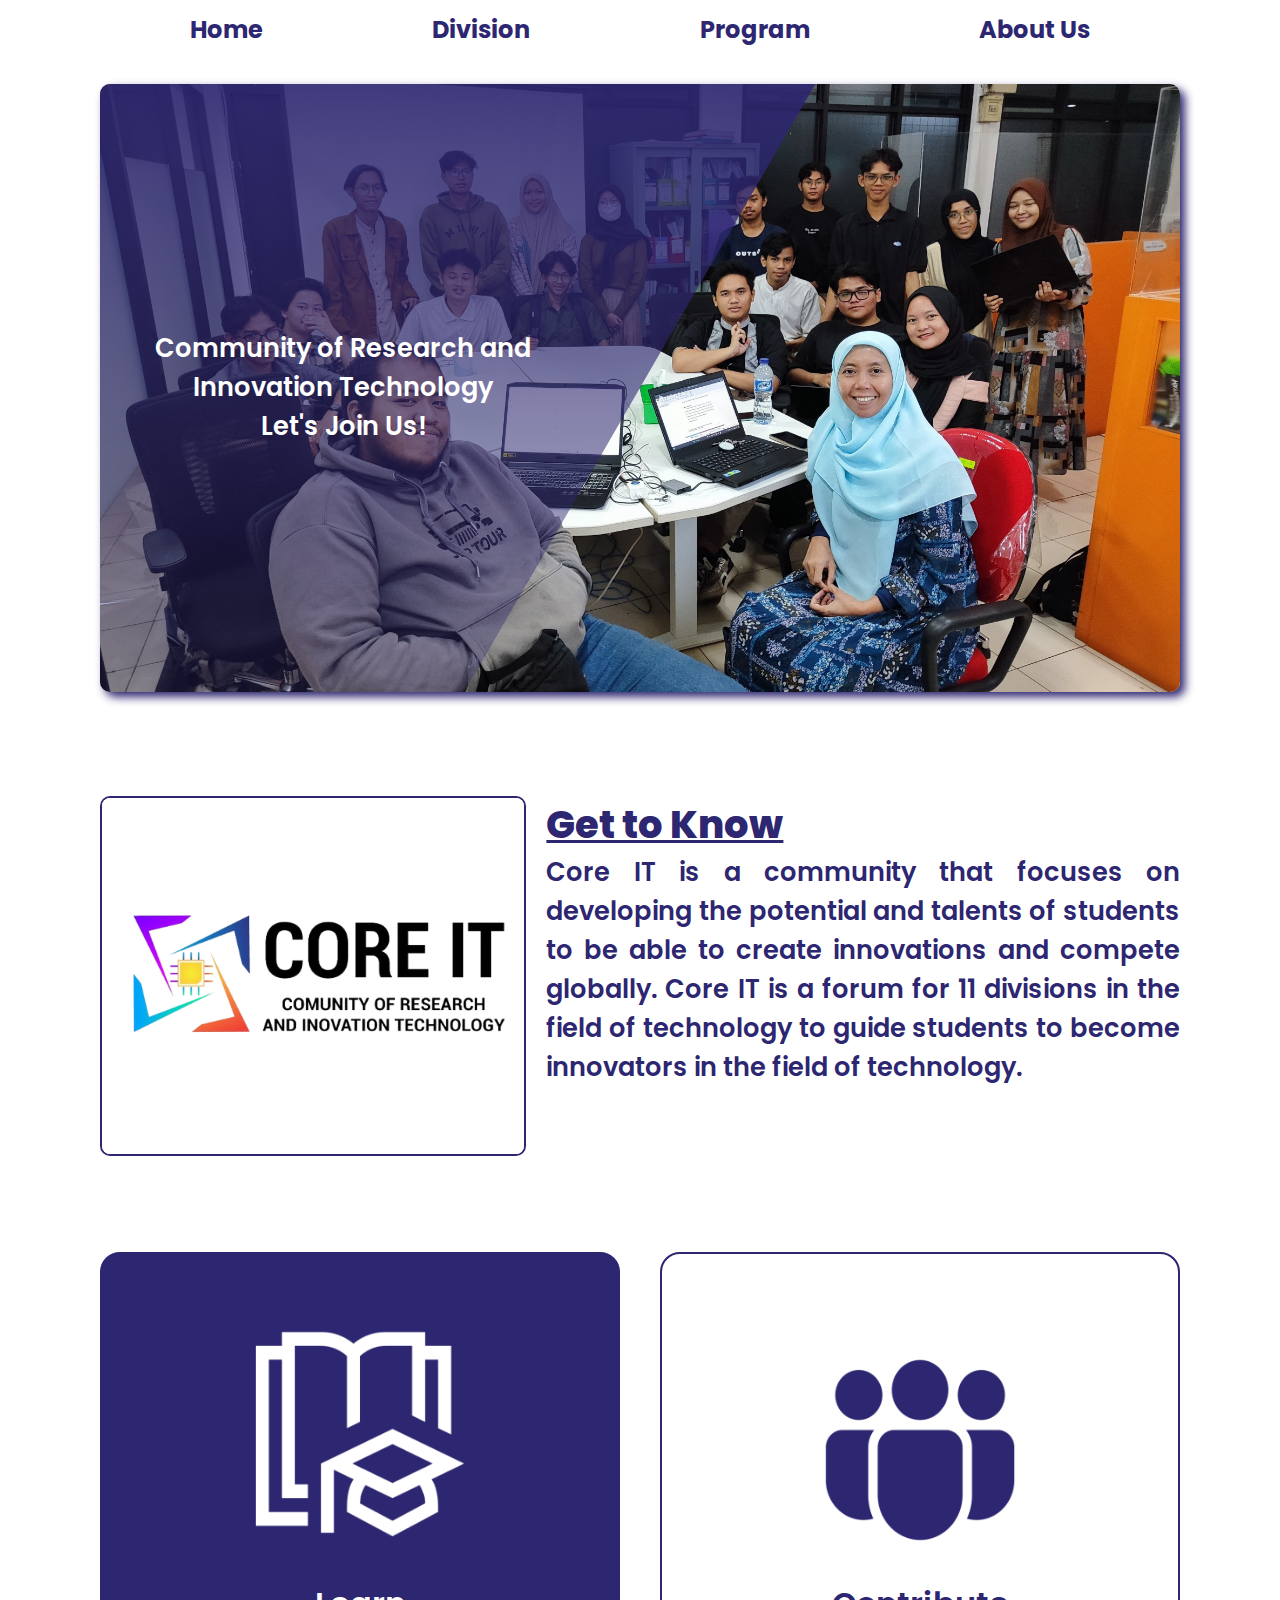
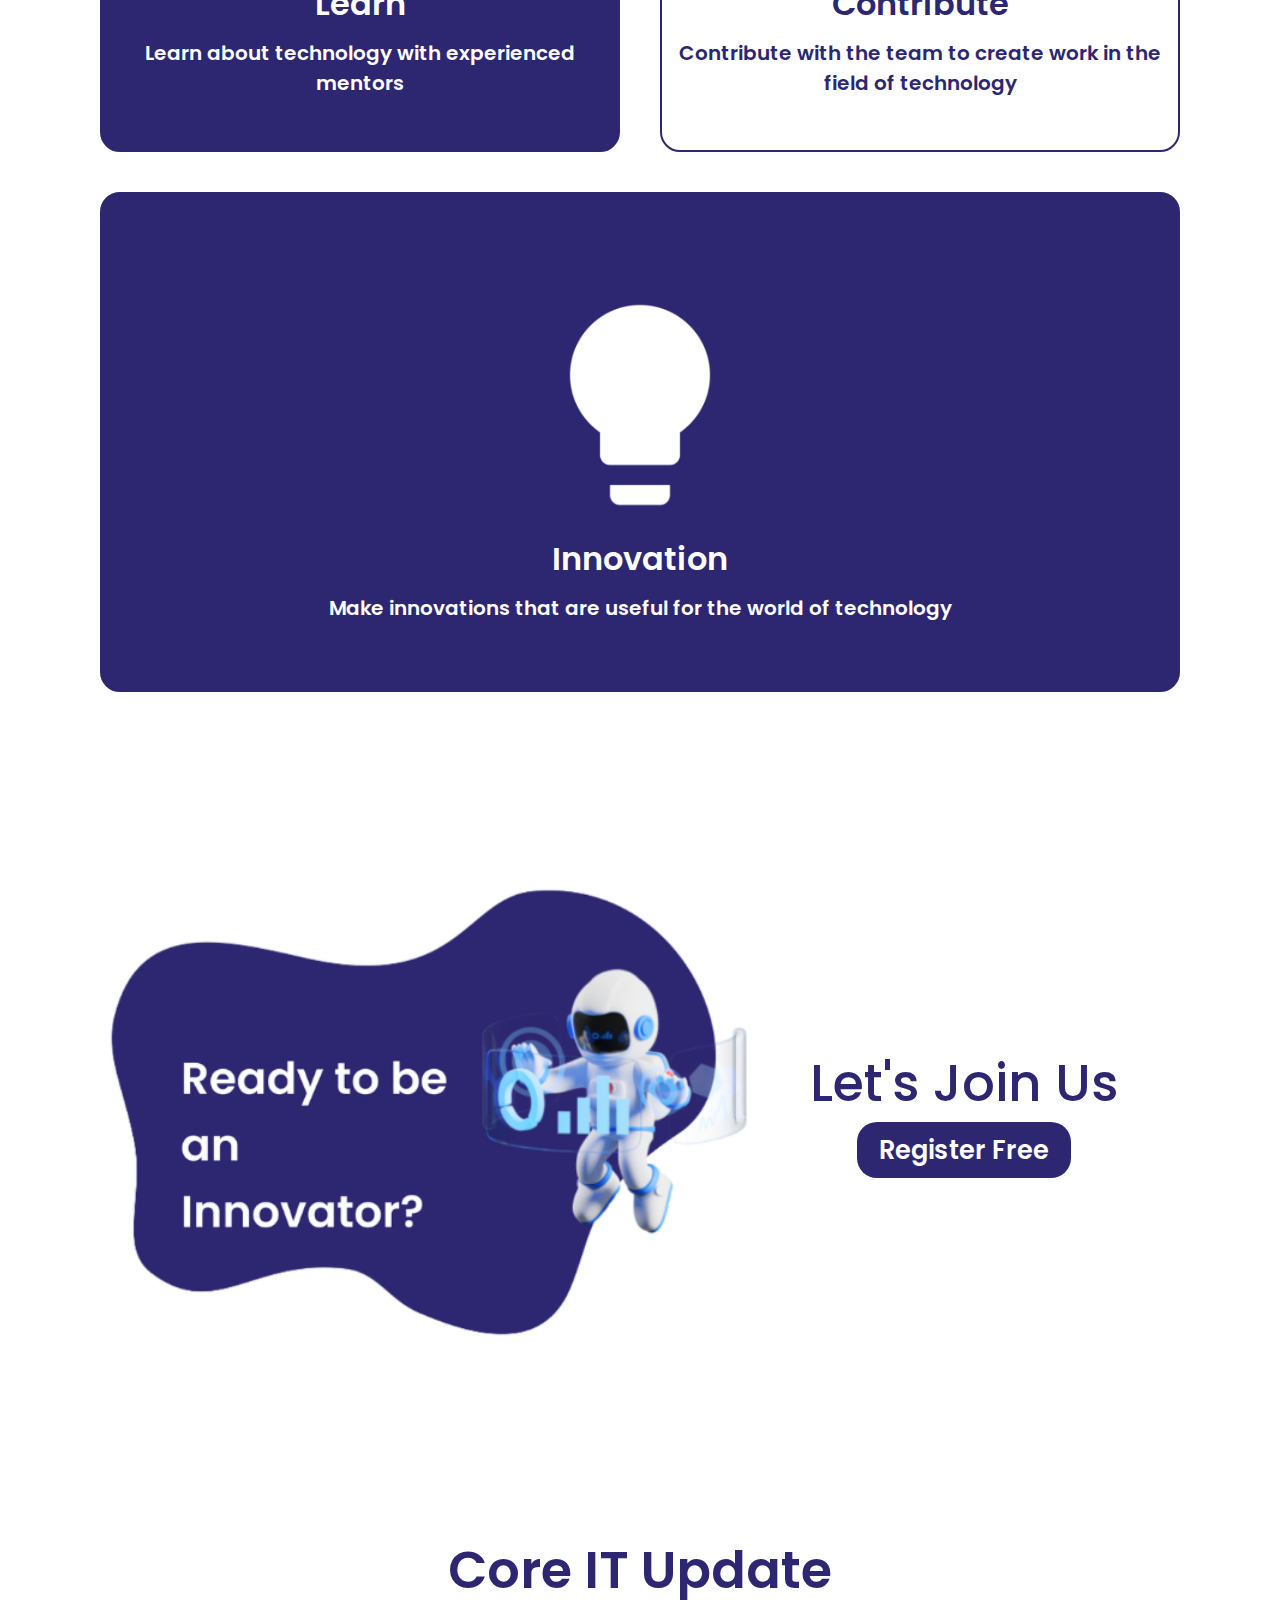
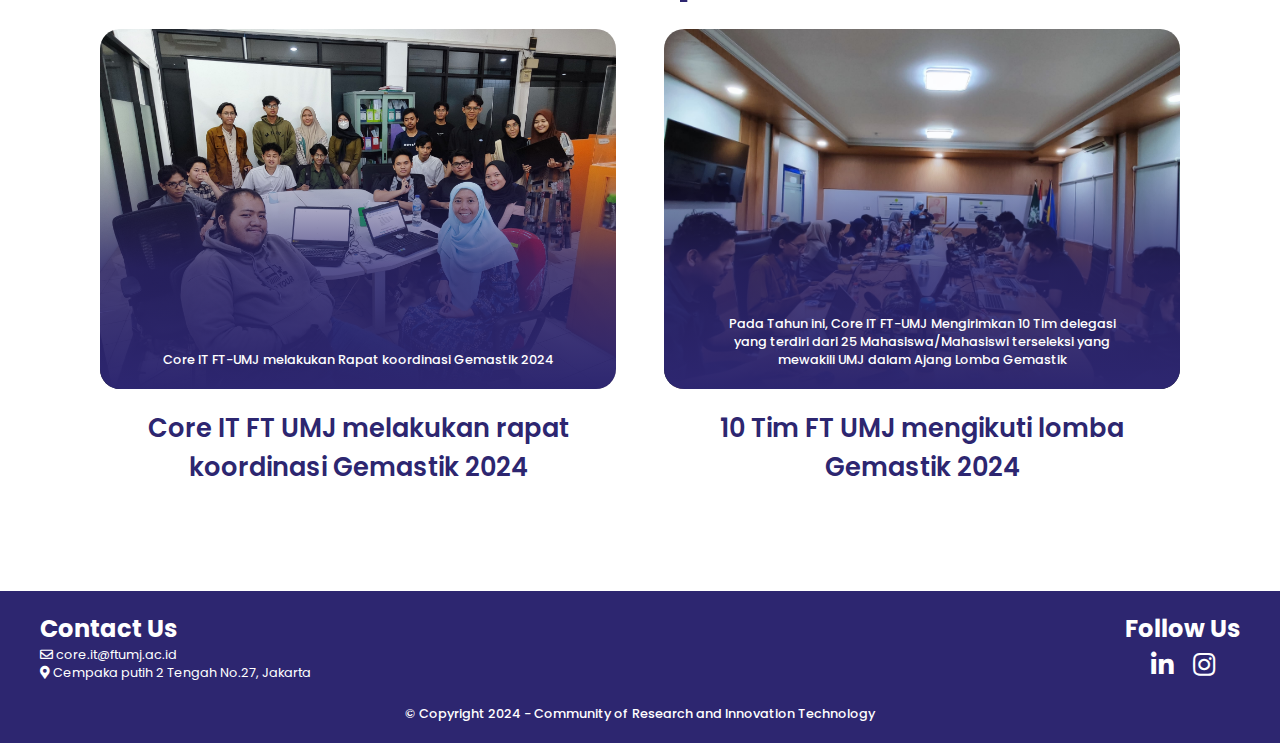
<file: index.html>
<!DOCTYPE html>
<html lang="en">
<head>
    <meta charset="UTF-8">
    <meta name="viewport" content="width=device-width, initial-scale=1.0">

    <link rel="preconnect" href="https://fonts.googleapis.com">
    <link rel="preconnect" href="https://fonts.gstatic.com" crossorigin>
    <link href="https://fonts.googleapis.com/css2?family=Poppins:ital,wght@0,100;0,200;0,300;0,400;0,500;0,600;0,700;0,800;0,900;1,100;1,200;1,300;1,400;1,500;1,600;1,700;1,800;1,900&display=swap" rel="stylesheet">

    <link
        rel="stylesheet"
        href="https://cdnjs.cloudflare.com/ajax/libs/font-awesome/5.15.4/css/all.min.css"
        integrity="sha512-1ycn6IcaQQ40/MKBW2W4Rhis/DbILU74C1vSrLJxCq57o941Ym01SwNsOMqvEBFlcgUa6xLiPY/NS5R+E6ztJQ=="
        crossorigin="anonymous"
        referrerpolicy="no-referrer">

    <link rel="stylesheet" href="/css/app.css">
    <link rel="stylesheet" href="/css/main.css">

    <title>Core IT</title>
    <link rel="icon" type="image/png" href="/img/Logo Core IT.png">
</head>
<body>
    <nav> <!-- diambil dari component --> </nav>

    <header>
        <div class="background-section"></div>

        <div class="text-section">
            <h1>Community of Research and Innovation Technology</h1>
            <a href="">Let's Join Us!</a>
        </div>
    </header>

    <main>
        <section class="about">
            <div class="left-section"><img src="img/Logo Core IT.png" alt=""></div>

            <div class="right-section">
                <h2>Get to Know</h2>
                <p>
                    Core IT is a community that focuses on developing the potential and talents of students to be able to create innovations and compete globally. Core IT is a forum for 11 divisions in the field of technology to guide students to become innovators in the field of technology.
                </p>
            </div>
        </section>

        <section class="benefit">
            <div class="card">
                <img src="img/frame/Frame-Learn.png" alt="Frame-Learn">
                <h3>Learn</h3>
                <p>Learn about technology with experienced mentors</p>
            </div>

            <div class="card">
                <img src="img/frame/Frame-Contribute.png" alt="Frame-Contribute">
                <h3>Contribute</h3>
                <p>Contribute with the team to create work in the field of technology
                </p>
            </div>

            <div class="card">
                <img src="img/frame/Frame-Innovation.png" alt="Frame-Innovation">
                <h3>Innovation</h3>
                <p>Make innovations that are useful for the world of technology</p>
            </div>
        </section>

        <section class="join-us">
            <div class="left-section">
                <img src="img/frame/Frame-JoinUs.png" alt="Frame-JoinUs">
            </div>

            <div class="right-section">
                <h3>Let's Join Us</h3>
                <a href="/views/register.html" target="_blank">Register Free</a>
            </div>
        </section>

        <section class="update">
            <h2>Core IT Update</h2>

            <div class="content">
                <div class="news">
                    <div class="img" id="img1">
                        <p>Core IT FT-UMJ melakukan Rapat koordinasi Gemastik 2024</p>
                        <div class="background"></div>
                    </div>
    
                    <h3>Core IT FT UMJ melakukan rapat koordinasi Gemastik 2024</h3>
                </div>
    
                <div class="news">
                    <div class="img" id="img2">
                        <p>Pada Tahun ini, Core IT FT-UMJ Mengirimkan 10 Tim delegasi yang terdiri dari 25 Mahasiswa/Mahasiswi terseleksi yang mewakili UMJ dalam Ajang Lomba Gemastik</p>
                        <div class="background"></div>
                    </div>
    
                    <h3>10 Tim FT UMJ mengikuti lomba Gemastik 2024</h3>
                </div>
            </div>
        </section>
    </main>

    <footer> <!-- diambil dari component --> </footer>

    <script src="/js/script.js"></script>
</body>
</html>
</file>
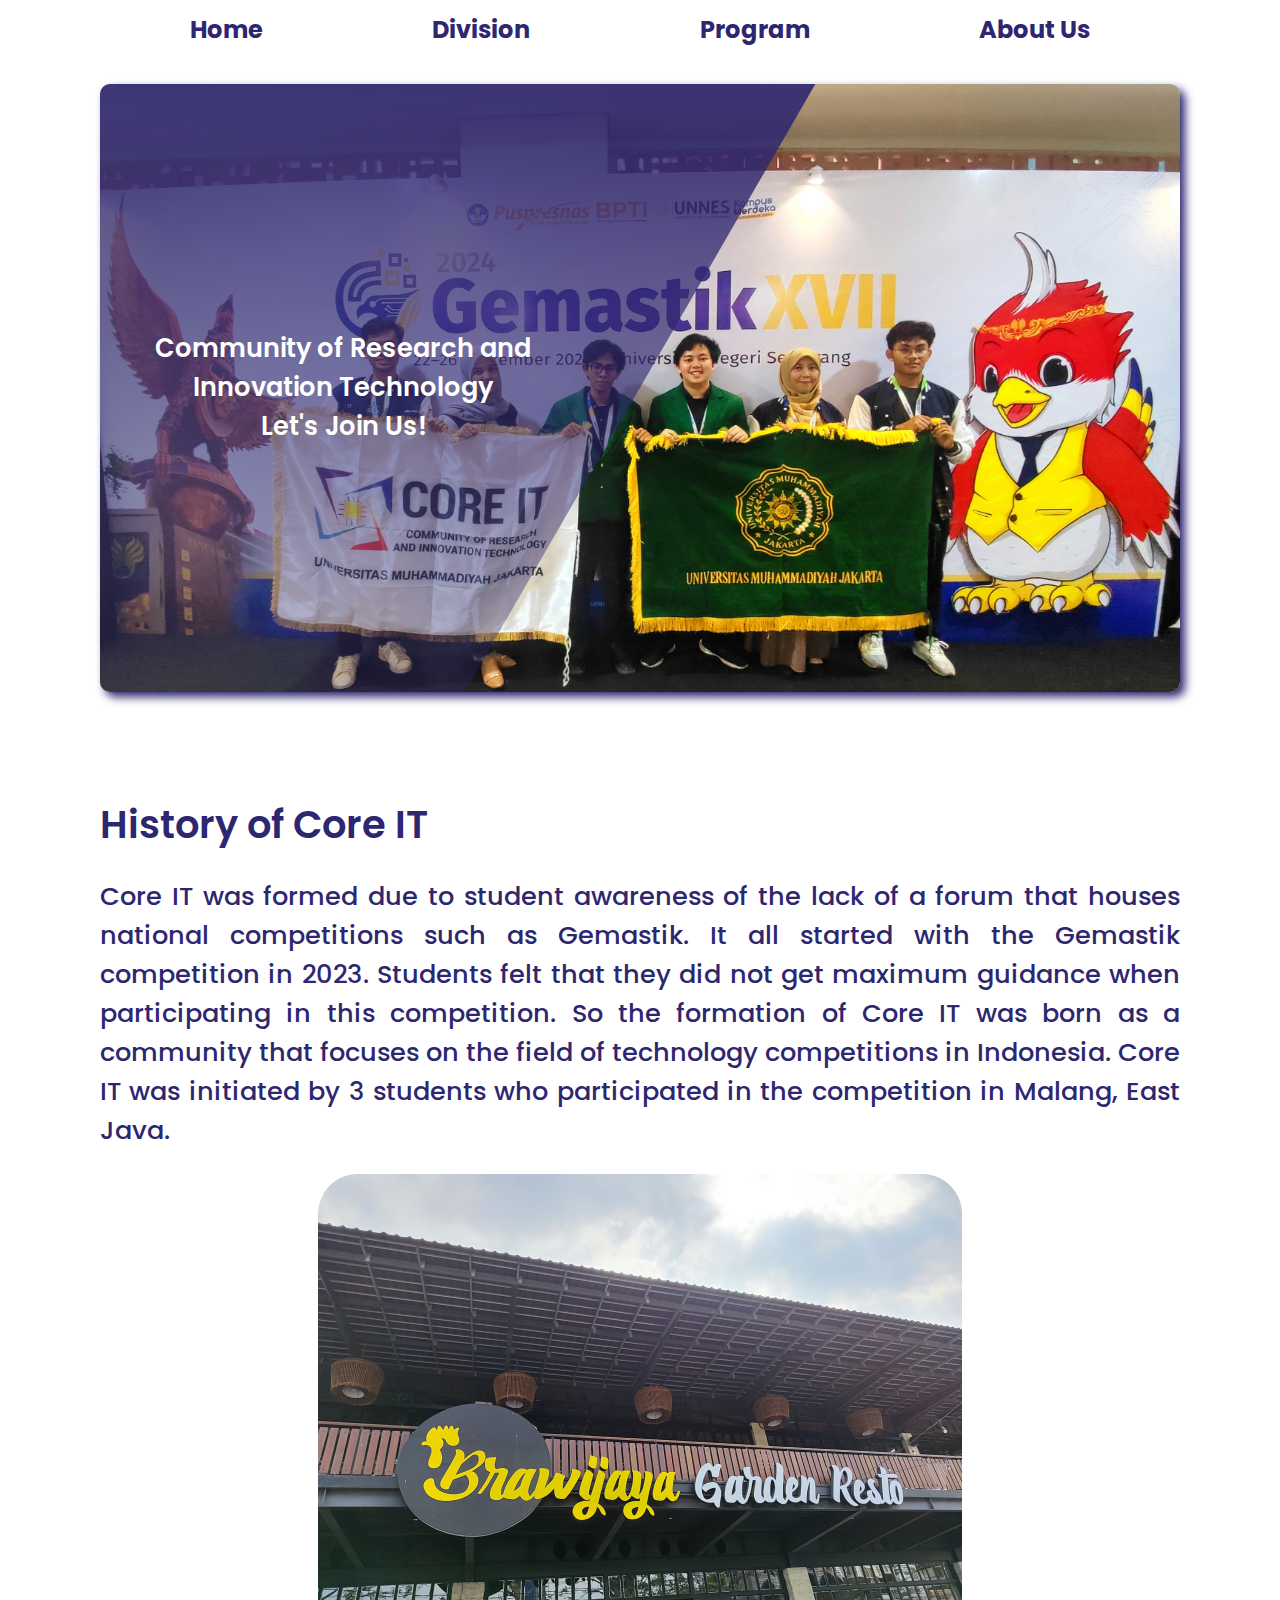
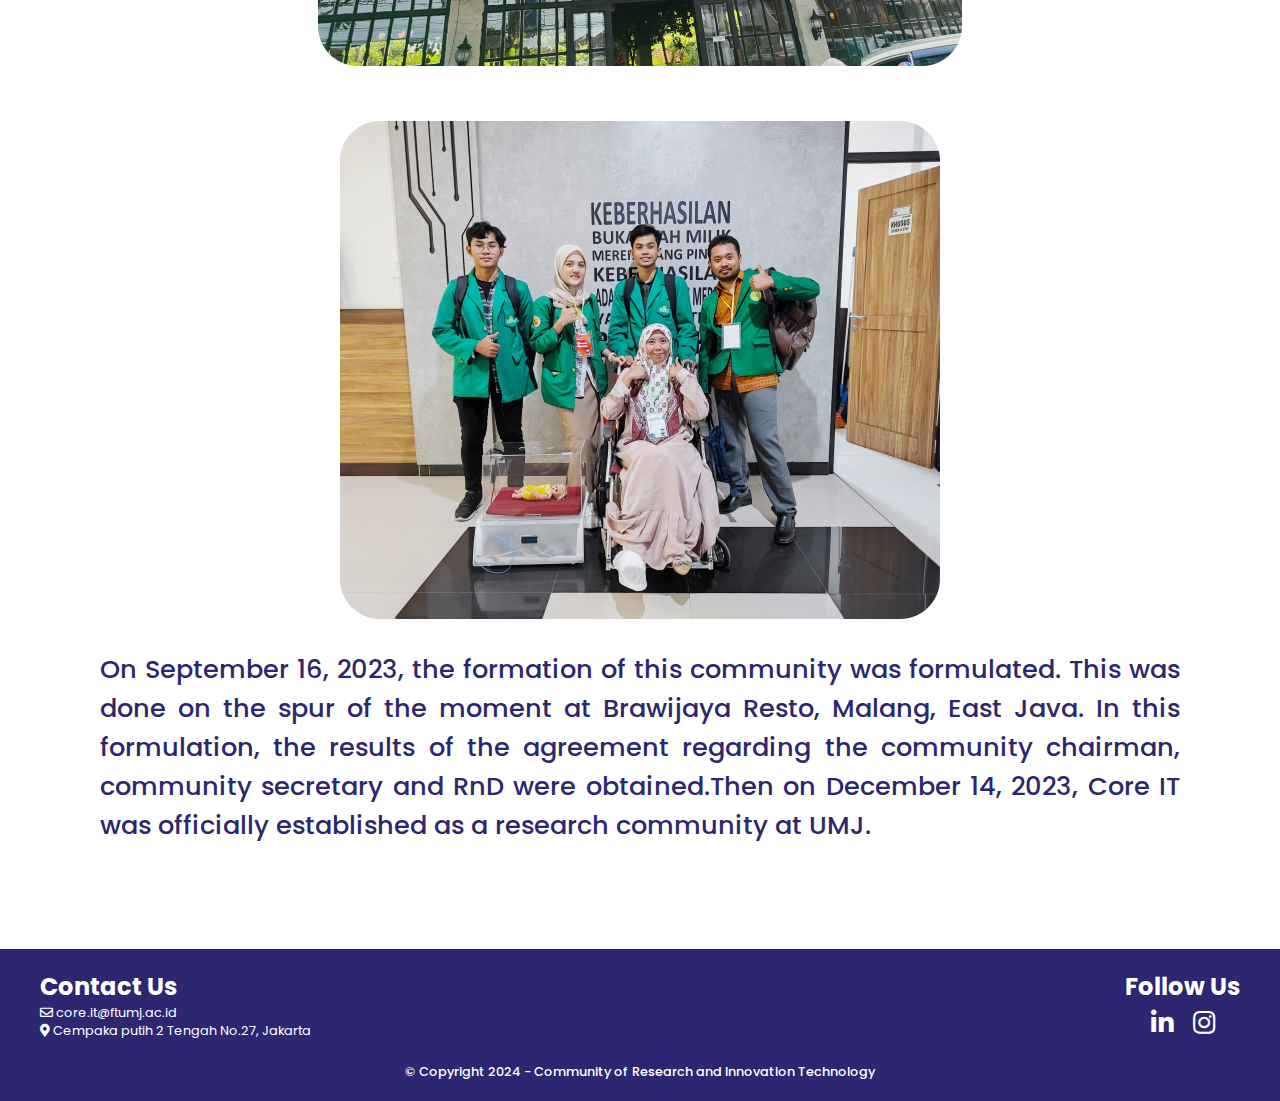
<file: views/aboutUs.html>
<!DOCTYPE html>
<html lang="en">
<head>
    <meta charset="UTF-8">
    <meta name="viewport" content="width=device-width, initial-scale=1.0">

    <link rel="preconnect" href="https://fonts.googleapis.com">
    <link rel="preconnect" href="https://fonts.gstatic.com" crossorigin>
    <link href="https://fonts.googleapis.com/css2?family=Poppins:ital,wght@0,100;0,200;0,300;0,400;0,500;0,600;0,700;0,800;0,900;1,100;1,200;1,300;1,400;1,500;1,600;1,700;1,800;1,900&display=swap" rel="stylesheet">

    <link
        rel="stylesheet"
        href="https://cdnjs.cloudflare.com/ajax/libs/font-awesome/5.15.4/css/all.min.css"
        integrity="sha512-1ycn6IcaQQ40/MKBW2W4Rhis/DbILU74C1vSrLJxCq57o941Ym01SwNsOMqvEBFlcgUa6xLiPY/NS5R+E6ztJQ=="
        crossorigin="anonymous"
        referrerpolicy="no-referrer">

    <link rel="stylesheet" href="/css/app.css">
    <link rel="stylesheet" href="/css/aboutUs.css">

    <title>About Core IT</title>
    <link rel="icon" type="image/png" href="/img/Logo Core IT.png">
</head>
<body>
    <nav> <!-- diambil dari component --> </nav>

    <header>
        <div class="background-section"></div>

        <div class="text-section">
            <h1>Community of Research and Innovation Technology</h1>
            <a href="">Let's Join Us!</a>
        </div>
    </header>

    <main>
        <article>
            <h2>History of Core IT</h2>
            <p>
                Core IT was formed due to student awareness of the lack of a forum that houses national competitions such as Gemastik. It all started with the Gemastik competition in 2023. Students felt that they did not get maximum guidance when participating in this competition. So the formation of Core IT was born as a community that focuses on the field of technology competitions in Indonesia. Core IT was initiated by 3 students who participated in the competition in Malang, East Java.
            </p>

            <div class="img-container">
                <div class="img"><img src="/img/gambarPosts/gambar9.png" alt="gambar 1"></div>
                <div class="img"><img src="/img/gambarPosts/gambar10.png" alt="gambar 2"></div>
            </div>

            <p>
                On September 16, 2023, the formation of this community was formulated. This was done on the spur of the moment at Brawijaya Resto, Malang, East Java. In this formulation, the results of the agreement regarding the community chairman, community secretary and RnD were obtained.Then on December 14, 2023, Core IT was officially established as a research community at UMJ.
            </p>
        </article>
    </main>

    <footer> <!-- diambil dari component --> </footer>

    <script src="/js/script.js"></script>
</body>
</html>
</file>
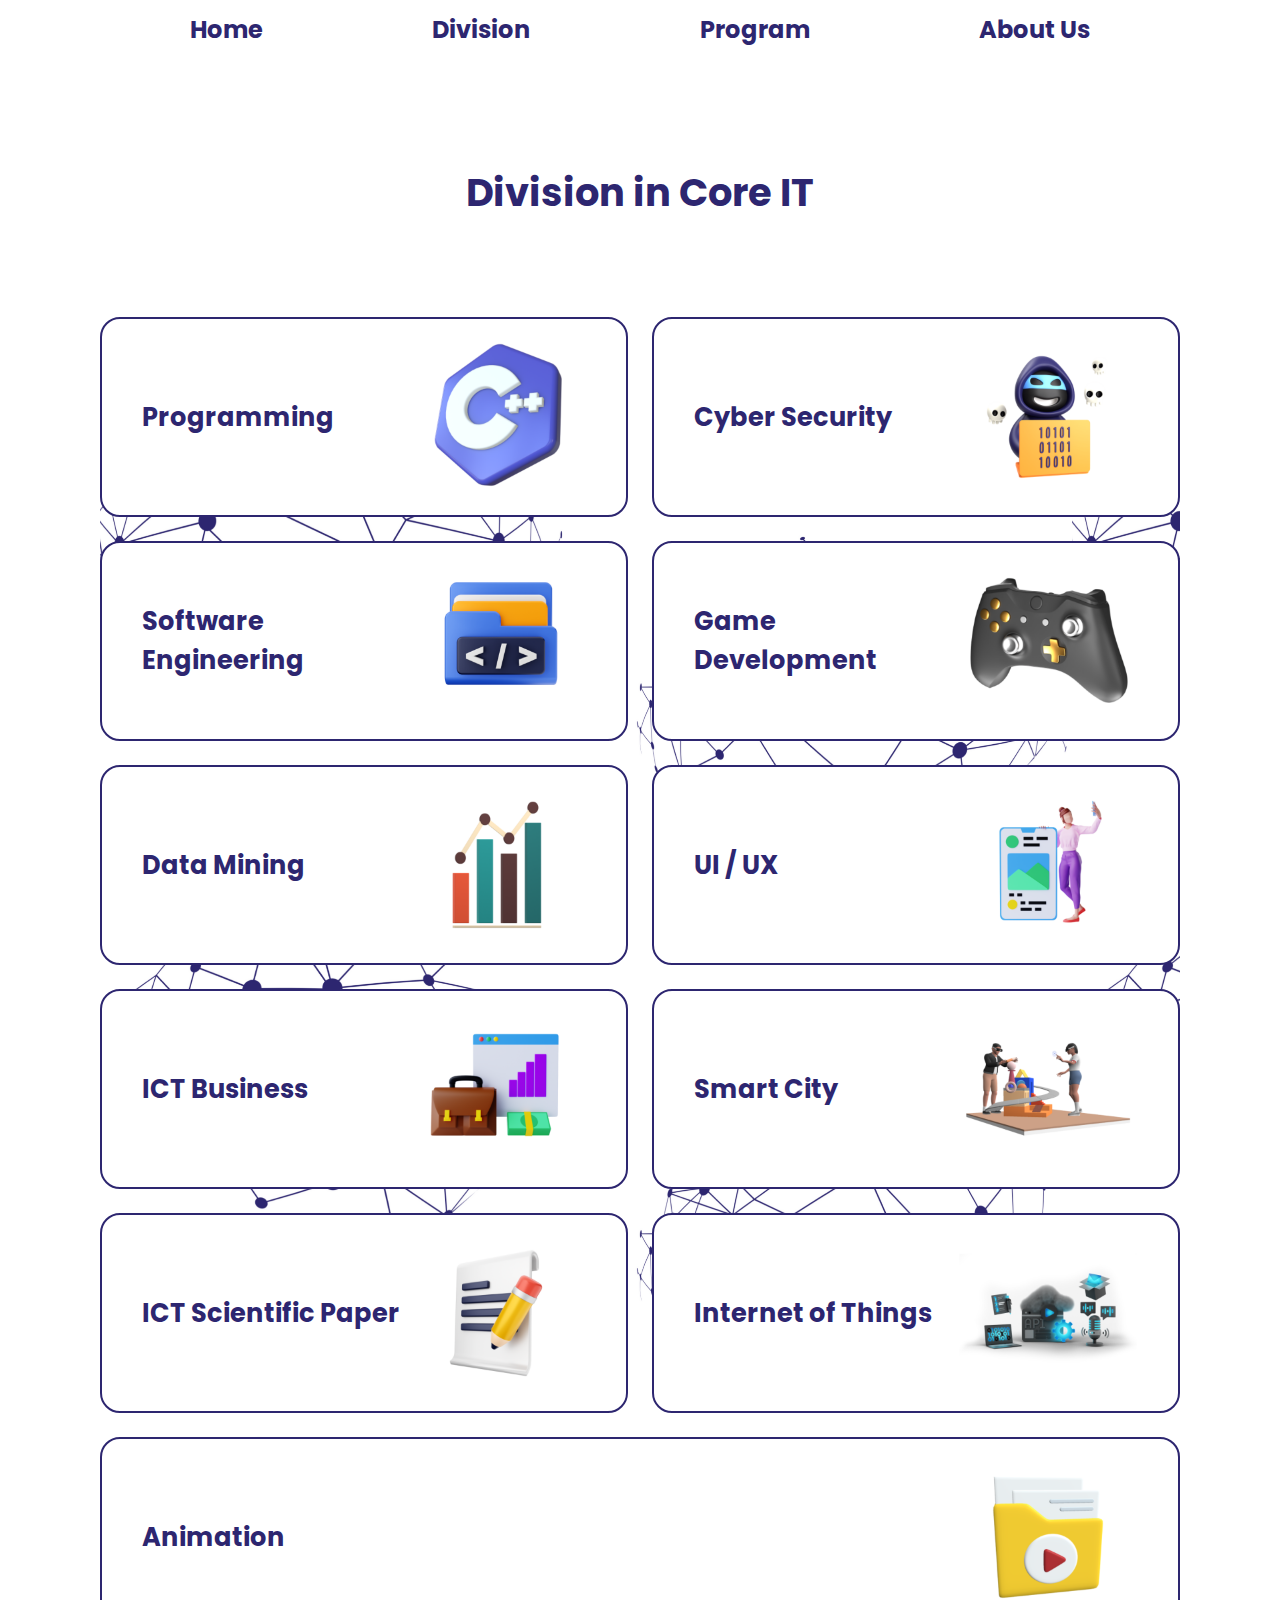
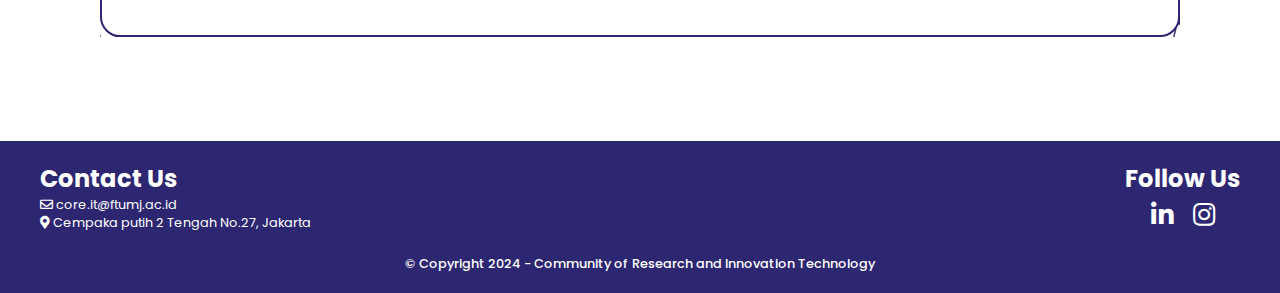
<file: views/divisions.html>
<!DOCTYPE html>
<html lang="en">
<head>
    <meta charset="UTF-8">
    <meta name="viewport" content="width=device-width, initial-scale=1.0">

    <link rel="preconnect" href="https://fonts.googleapis.com">
    <link rel="preconnect" href="https://fonts.gstatic.com" crossorigin>
    <link href="https://fonts.googleapis.com/css2?family=Poppins:ital,wght@0,100;0,200;0,300;0,400;0,500;0,600;0,700;0,800;0,900;1,100;1,200;1,300;1,400;1,500;1,600;1,700;1,800;1,900&display=swap" rel="stylesheet">

    <link
        rel="stylesheet"
        href="https://cdnjs.cloudflare.com/ajax/libs/font-awesome/5.15.4/css/all.min.css"
        integrity="sha512-1ycn6IcaQQ40/MKBW2W4Rhis/DbILU74C1vSrLJxCq57o941Ym01SwNsOMqvEBFlcgUa6xLiPY/NS5R+E6ztJQ=="
        crossorigin="anonymous"
        referrerpolicy="no-referrer">

    <link rel="stylesheet" href="/css/app.css">
    <link rel="stylesheet" href="/css/divisions.css">

    <title>Core IT Division</title>
    <link rel="icon" type="image/png" href="/img/Logo Core IT.png">
</head>
<body>
     <nav> <!-- diambil dari component --> </nav> 

    <main>
        <h2>Division in Core IT</h2>

        <div class="divisi-container">
            <!-- Tempat List divisi dimuat -->
        </div>

    </main>

    <footer> <!-- diambil dari component --> </footer>

    <script src="/js/script.js"></script>
    <script src="/js/divisions.js"></script>
</body>
</html>
</file>
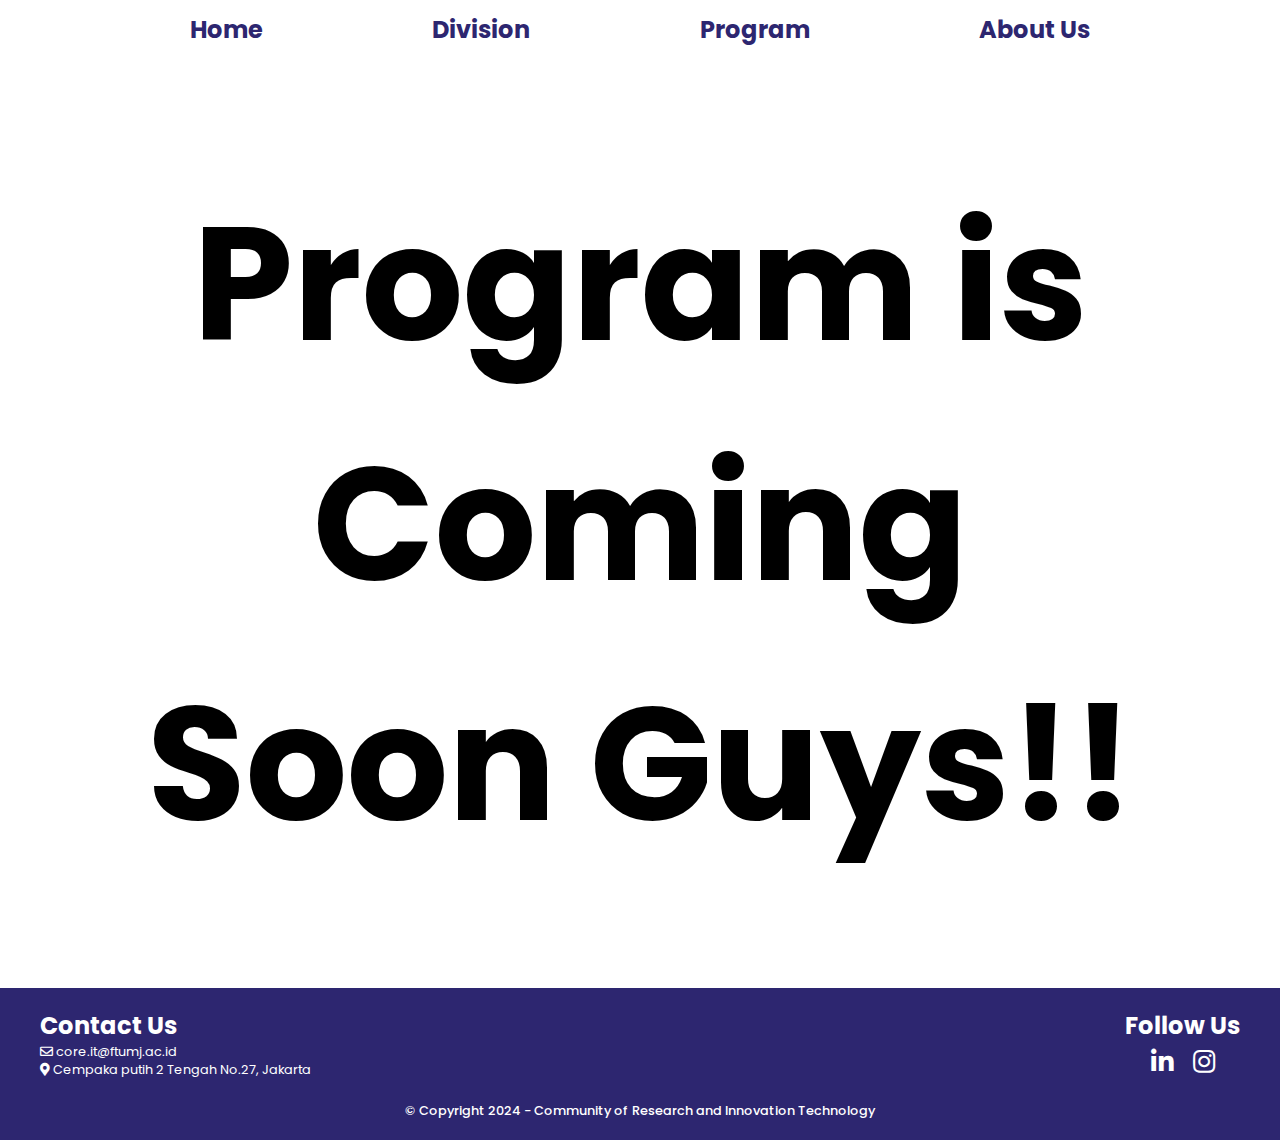
<file: views/program.html>
<!DOCTYPE html>
<html lang="en">
<head>
    <meta charset="UTF-8">
    <meta name="viewport" content="width=device-width, initial-scale=1.0">

    <link rel="preconnect" href="https://fonts.googleapis.com">
    <link rel="preconnect" href="https://fonts.gstatic.com" crossorigin>
    <link href="https://fonts.googleapis.com/css2?family=Poppins:ital,wght@0,100;0,200;0,300;0,400;0,500;0,600;0,700;0,800;0,900;1,100;1,200;1,300;1,400;1,500;1,600;1,700;1,800;1,900&display=swap" rel="stylesheet">

    <link
        rel="stylesheet"
        href="https://cdnjs.cloudflare.com/ajax/libs/font-awesome/5.15.4/css/all.min.css"
        integrity="sha512-1ycn6IcaQQ40/MKBW2W4Rhis/DbILU74C1vSrLJxCq57o941Ym01SwNsOMqvEBFlcgUa6xLiPY/NS5R+E6ztJQ=="
        crossorigin="anonymous"
        referrerpolicy="no-referrer">

    <link rel="stylesheet" href="/css/app.css">

    <title>Join Core IT</title>
    <link rel="icon" type="image/png" href="../img/Logo Core IT.png">
</head>
<body>
    <nav> <!-- diambil dari component --> </nav>

    <main>
        <h1 style="font-size: 10rem; text-align: center;">Program is Coming Soon Guys!!</h1>
    </main>

    <footer> <!-- diambil dari component --> </footer>

    <script src="/js/script.js"></script>
</body>
</html>
</file>
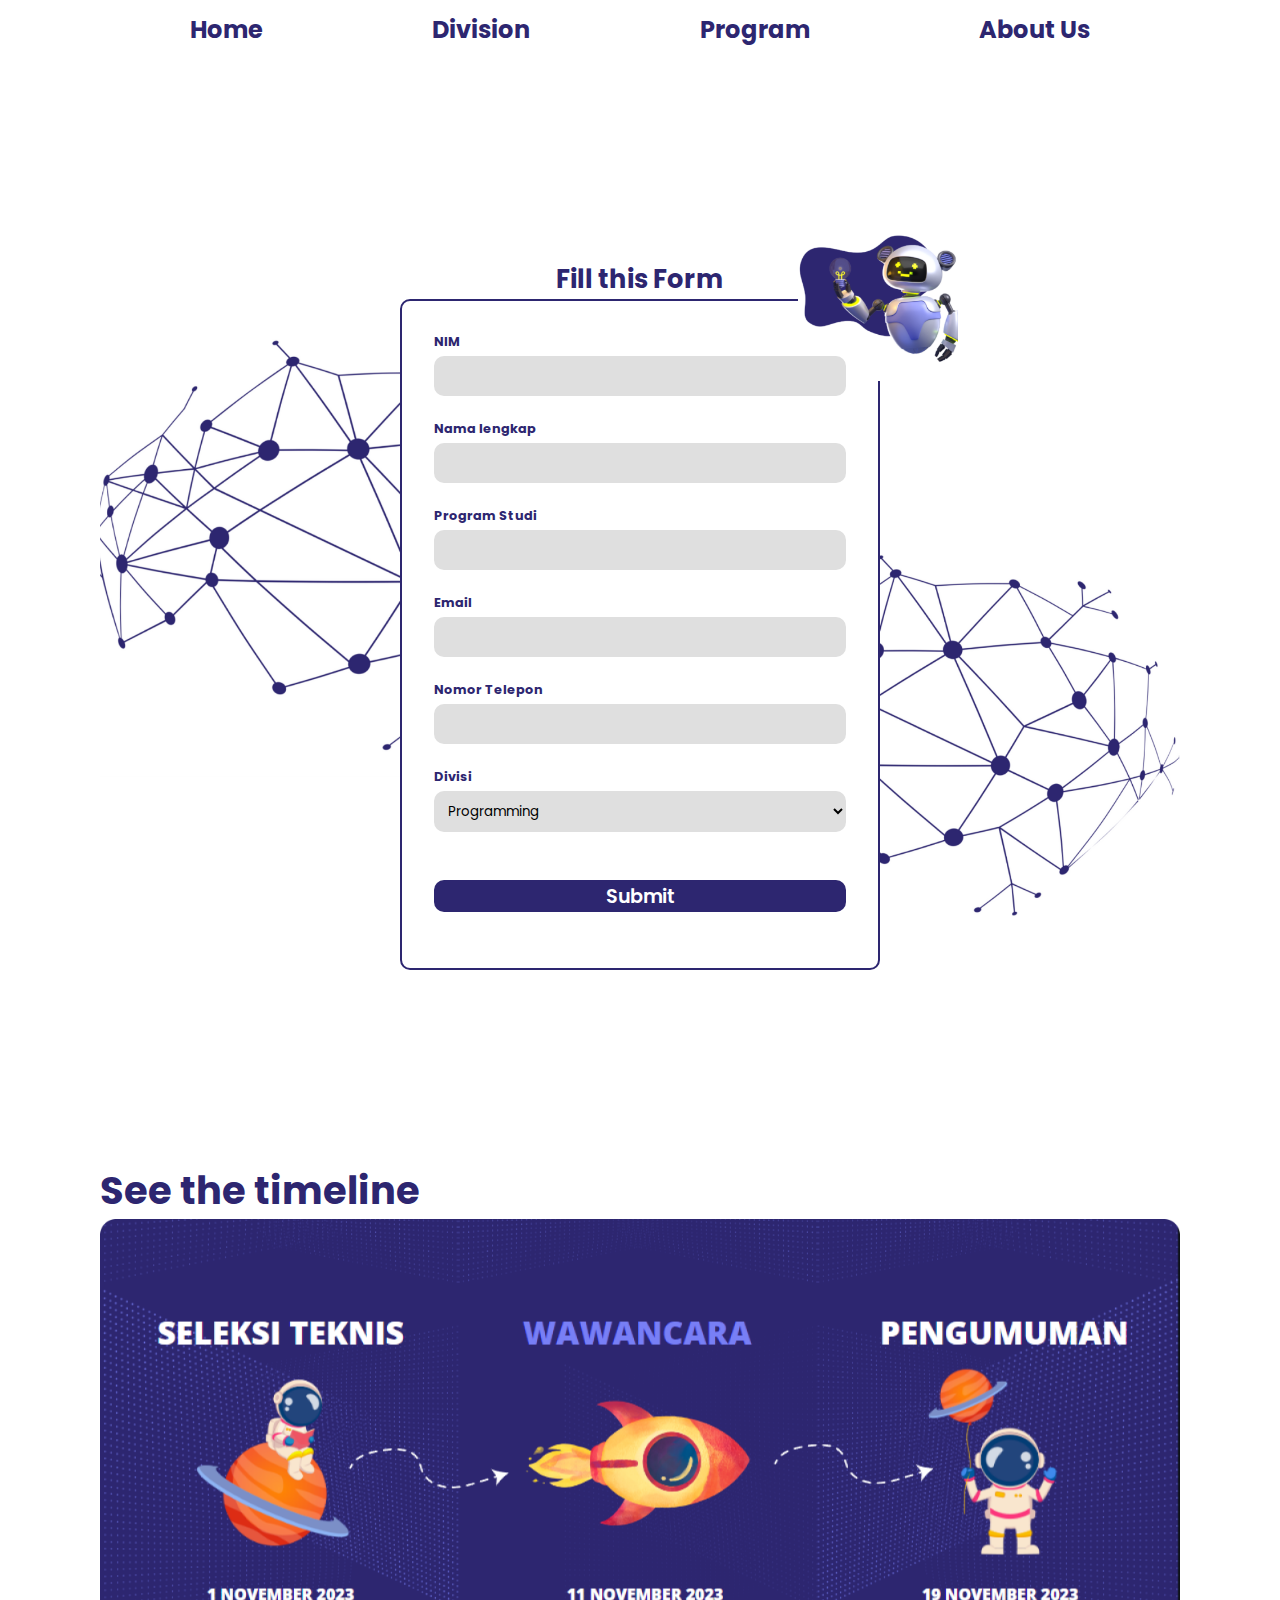
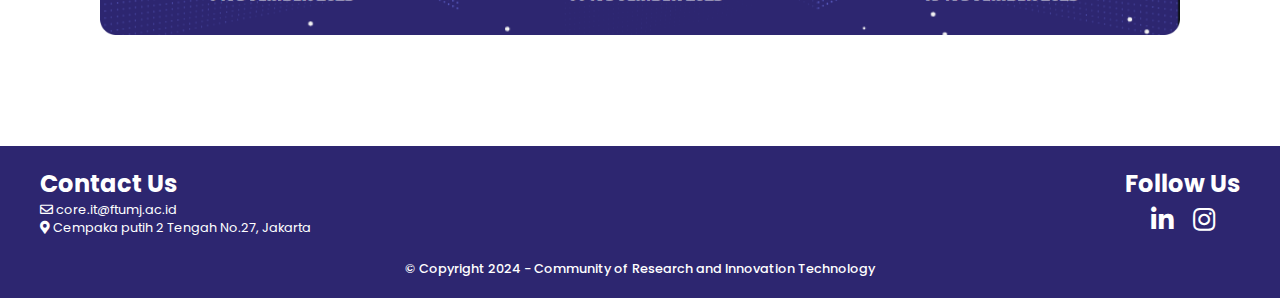
<file: views/register.html>
<!DOCTYPE html>
<html lang="en">
<head>
    <meta charset="UTF-8">
    <meta name="viewport" content="width=device-width, initial-scale=1.0">

    <link rel="preconnect" href="https://fonts.googleapis.com">
    <link rel="preconnect" href="https://fonts.gstatic.com" crossorigin>
    <link href="https://fonts.googleapis.com/css2?family=Poppins:ital,wght@0,100;0,200;0,300;0,400;0,500;0,600;0,700;0,800;0,900;1,100;1,200;1,300;1,400;1,500;1,600;1,700;1,800;1,900&display=swap" rel="stylesheet">

    <link
        rel="stylesheet"
        href="https://cdnjs.cloudflare.com/ajax/libs/font-awesome/5.15.4/css/all.min.css"
        integrity="sha512-1ycn6IcaQQ40/MKBW2W4Rhis/DbILU74C1vSrLJxCq57o941Ym01SwNsOMqvEBFlcgUa6xLiPY/NS5R+E6ztJQ=="
        crossorigin="anonymous"
        referrerpolicy="no-referrer">

    <link rel="stylesheet" href="/css/app.css">
    <link rel="stylesheet" href="/css/register.css">

    <title>Join Core IT</title>
    <link rel="icon" type="image/png" href="../img/Logo Core IT.png">
</head>
<body>
    <nav> <!-- diambil dari component --> </nav>

    <main>
        <section class="form">
            <h2>Fill this Form</h2>

            <div class="form-container">
                <img src="../img/register/robot.png" alt="">
                <div class="input-container">
                    <label for="NIM">NIM</label>
                    <input type="text" id="NIM" required>
                </div>
                
                <div class="input-container">
                    <label for="nama">Nama lengkap</label>
                    <input type="name" id="nama" required>
                </div>

                <div class="input-container">
                    <label for="prodi">Program Studi</label>
                    <input type="text" id="prodi" required>
                </div>
                
                <div class="input-container">
                    <label for="email">Email</label>
                    <input type="email" id="email" required>
                </div>
                
                <div class="input-container">
                    <label for="nomor-telepon">Nomor Telepon</label>
                    <input type="text" id="nomor-telepon" required>
                </div>

                <div class="input-container">
                    <label for="divisi">Divisi</label>
                    <select name="divisi" id="divisi">
                        <!-- Diisi dari js -->
                    </select>
                </div>

                <a id="submit">Submit</a>
            </div>
        </section>

        <section class="timeline">
            <h2>See the timeline</h2>
            <div class="timeline-img"><img src="../img/register/timeline.png" alt="Timeline Image"></div>
        </section>
    </main>

    <footer> <!-- diambil dari component --> </footer>

    <script src="/js/script.js"></script>
    <script type="module" src="/js/register.js"></script>
</body>
</html>
</file>
<file: css/app.css>
:root {
    --primary-code: 45, 38, 112;
    --primary: rgb(var(--primary-code));
    --white: #fff;
    --black: #000;
    --grayInner: #dfdfdf;
    --grayOuter: #696969;

    --clamp-p: clamp(0.75rem, 1vw, 1rem);
    --clamp-pl: clamp(0.75rem, 1.5vw, 1.5rem);
    --clamp-h1l: clamp(4rem, 5vw, 5rem);
    --clamp-h1: clamp(3rem, 4vw, 4rem);
    --clamp-h2: clamp(2rem, 3vw, 3rem);
    --clamp-h3l: clamp(1rem, 2vw, 2rem);
    --clamp-h3: clamp(1.5rem, 2vw, 2rem);
    --clamp-h3s: clamp(1rem, 2vw, 1.5rem);
}

* {
    font-family: 'Poppins', sans-serif;
    margin: 0;
    padding: 0;
    box-sizing: border-box;
    outline: none;
    border: none;
    text-decoration: none;
    scroll-behavior: smooth;
}

body::-webkit-scrollbar, .comment-section::-webkit-scrollbar, .member .table-container::-webkit-scrollbar {
    width: 8px;
}

body::-webkit-scrollbar-track, .comment-section::-webkit-scrollbar-track,  .member .table-container::-webkit-scrollbar-track{
    border: 2px solid var(--primary);
    background: var(--grayInner);
    border-radius: 5px;
}

body::-webkit-scrollbar-thumb, .comment-section::-webkit-scrollbar-thumb, .member .table-container::-webkit-scrollbar-thumb {
    background: linear-gradient(var(--primary), var(--white), var(--primary));
    border-radius: 5px;
}

body::-webkit-scrollbar-thumb:hover, .comment-section::-webkit-scrollbar-thumb:hover, .member .table-container::-webkit-scrollbar-thumb:hover {
    background: var(--primary);
}

body {
    width: 100%;
    height: 100%;
    display: flex;
    flex-direction: column;
    justify-content: center;
    align-items: center;
    padding: 0 100px;
    gap: 24px;
    overflow-x: hidden;
}

body a:hover {
    cursor: pointer;
}

/* === Navbar Start === */
nav {
    width: 100vw;
    height: 60px;
    background-color: var(--white);
    display: flex;
    justify-content: space-evenly;
    align-items: center;
    padding: 20px;
    position: sticky;
    top: 0;
    z-index: 10;
    user-select: none;
}

nav a {
    color: var(--primary);
    font-size: var(--clamp-h3s);
    font-weight: 700;
    border-bottom: 2px solid var(--white);
    transition: border-color 0.5s ease;
}

nav a:hover {
    border-bottom: 2px solid var(--primary);
}
/* === Navbar End === */


/* === Header Start === */
header {
    aspect-ratio: 16 / 9;
    max-width: 100%;
    min-width: 320px;
    width: 100%;
    max-height: 640px;
    min-height: 180px;
    background-image: url('../img/gambarPosts/gambar1.jpg');
    background-size: cover;
    background-position: center;
    background-repeat: no-repeat;
    border-radius: 10px;
    position: relative;
    overflow: hidden;
    display: flex;
    align-items: center;
    box-shadow: 5px 5px 10px var(--primary);
    user-select: none;
}
/* header .header-content {
    
} */

header .background-section {
    width: 100%;
	height: 100%;
	transform: skew(-30deg);
	background: linear-gradient(
        to bottom,
        rgba(var(--primary-code), 0.9),
        rgba(var(--primary-code), 0.6),
        rgba(var(--primary-code), 0.3)
    );
    position: absolute;
    left: -50%;
    z-index: 1;
}

header .text-section {
    max-height: 350px;
    min-height: 180px;
    width: 45%;
    display: flex;
    flex-direction: column;
    justify-content: center;
    align-items: center;
    color: var(--white);
    text-align: center;
    z-index: 2;
}

header h1, a {
    color: var(--white);
    font-size: var(--clamp-h3l);
    font-weight: 600;
    transition: text-decoration 0.5s ease;
}

header a:hover {
    text-decoration: underline;
}
/* === Header End === */


/* === Main Start === */
main {
    width: 100%;
    display: flex;
    flex-direction: column;
    gap: 96px;
    margin: 80px 0px;
}
/* === Main End === */


/* === Footer Start === */
footer {
    width: 100vw;
    background-color: var(--primary);
    display: flex;
    flex-direction: column;
    justify-content: center;
    align-items: center;
    padding: 20px;
    gap: 20px;
}

footer .social {
    width: 100%;
    display: flex;
    justify-content: space-between;
    padding: 0 20px;
}

footer .social a {
    font-size: var(--clamp-p);
    font-weight: 400;
}

footer .social h4 {
    color: var(--white);
    font-size: var(--clamp-h3s);
    white-space: nowrap;
}

footer .social .contact-us {
    display: flex;
    flex-direction: column;
}

footer .social .follow-us .v {
    display: flex;
    gap: 20px;
    justify-content: center;
}

footer .social .follow-us a {
    font-size: var(--clamp-h3);
    transition: opacity 0.5s ease;
}

footer a:hover {
    cursor: pointer;
    opacity: 0.5;
}

footer p {
    font-size: var(--clamp-p);
    font-weight: 500;
    color: var(--white);
}
/* === Footer End === */


@media (max-width: 960px) {
    body {
      padding: 0 8px;
    }

    body footer .social {
        padding: 0;
    }
}
</file>
<file: css/main.css>
/* === About Start === */
main .about {
    width: 100%;
    display: flex;
    flex-wrap: wrap;
    justify-content: space-between;
    align-items: center;
    gap: 20px;
}

.about .left-section {
    min-width: 320px;
    min-height: 360px;
    height: 360px;
    flex: 2;
    border: 2px solid var(--primary);
    border-radius: 10px;
    display: flex;
    justify-content: center;
    align-items: center;
    overflow: hidden;
}

.about .left-section img {
    width: 100%;
}

.about .right-section {
    min-width: 320px;
    min-height: 360px;
    height: fit-content;
    flex: 3;
}

.about .right-section h2 {
    font-size: var(--clamp-h2);
    font-weight: 800;
    color: var(--primary);
    text-decoration: underline;
}

.about .right-section p {
    font-size: var(--clamp-h3);
    font-weight: 600;
    color: var(--primary);
    text-align: justify;
}
/* === About End === */


/* === Benefit Start === */
main .benefit {
    width: 100%;
    display: flex;
    flex-wrap: wrap;
    justify-content: center;
    align-items: center;
    gap: 40px;
    overflow: hidden;
}

.benefit .card {
    max-width: 100%;
    min-width: 300px;
    width: 360px;
    max-height: 500px;
    min-height: 280px;
    height: 100vh;
    flex-grow: 1;
    background-color: var(--primary);
    border: 2px solid var(--primary);
    border-radius: 20px;
    display: flex;
    flex-direction: column;
    justify-content: center;
    align-items: center;
    gap: 10px;
    padding: 40px 15px 15px 15px;
    color: var(--white);
    overflow: hidden;
}

.benefit .card:nth-child(even) {
    background-color: var(--white);
    color: var(--primary);
}

.benefit .card img {
    width: 240px;
}

.benefit .card h3 {
    font-size: 2rem;
    font-weight: 600;
}

.benefit .card p {
    font-size: 1.25rem;
    font-weight: 600;
    text-align: center;
}
/* === Benefit End === */


/* === Join us Start === */
main .join-us {
    width: 100%;
    display: flex;
    flex-wrap: wrap;
    justify-content: space-between;
    align-items: center;
    overflow: hidden;
}

.join-us .left-section {
    min-width: 320px;
    flex-grow: 1;
    flex: 3;    
    display: flex;
    justify-content: center;
    align-items: center;
}

.join-us .left-section img {
    width: 100%;
}

.join-us .right-section {
    min-width: 320px;
    width: 320px;
    flex: 2;
    display: flex;
    flex-direction: column;
    justify-content: center;
    align-items: center;
}

.join-us .right-section h3 {
    font-size: var(--clamp-h1);
    font-weight: 500;
    color: var(--primary);
}

.join-us .right-section a {
    padding: 2% 5%;
    background-color: var(--primary);
    border-radius: 20px;
}
/* === Join us End === */


/* === Update Start === */
main .update {
    display: flex;
    flex-direction: column;
    gap: 20px;
}

.update h2 {
    font-size: var(--clamp-h1);
    font-weight: 600;
    color: var(--primary);
    text-align: center;
}

.update .content {
    display: flex;
    flex-wrap: wrap;
    justify-content: center;
    gap: 48px;
}

.update .content .news {
    flex: 1;
    min-width: 320px;
    max-height: 500px;
    height: 100%;
    display: flex;
    flex-direction: column;
    justify-content: center;
    align-items: center;
    gap: 20px;
}

.update .content .news .img{
    width: 100%;
    min-height: 320px;
    height: 360px;
    border-radius: 20px;
    background-position: center;
    background-size: cover;
    position: relative;
    overflow: hidden;
}

.news .background {
    height: 100%;
    width: 100%;
    background: linear-gradient(
        to top,
        rgba(45, 38, 112, 1),
        rgba(45, 38, 112, 0.8),
        rgba(45, 38, 112, 0.0),
        rgba(45, 38, 112, 0.0)
    );
    position: absolute;
    z-index: 1;
}

.news #img1 {
    background-image: url(../img/gambarPosts/gambar1.jpg);
}

.news #img2 {
    background-image: url(../img/gambarPosts/gambar8.jpg);
}

.news p {
    width: 100%;
    padding: 0 50px;
    color: var(--white);
    position: absolute;
    text-align: center;
    bottom: 20px;
    font-size: var(--clamp-p);
    font-weight: 500;
    z-index: 2;
}

.news h3 {
    font-size: var(--clamp-h3);
    font-weight: 600;
    text-align: center;
    color: var(--primary);
}
/* === Update End === */
</file>
<file: css/aboutUs.css>
header {
    background-image: url('../img/gambarPosts/gambar5.jpg');
}

main article {
    width: 100%;
    color: var(--primary);
    display: flex;
    flex-direction: column;
    gap: 24px;
}

article h2 {
    font-size: var(--clamp-h2);
    font-weight: 600;
}

article p {
    font-size: var(--clamp-h3);
    font-weight: 500;
    text-align: justify;
}

article .img-container {
    display: flex;
    justify-content: center;
    align-items: center;
    gap: 48px;
    flex-wrap: wrap;
}

.img-container .img {
    min-width: 320px;
    min-height: 320px;
}

.img-container img {
    width: 100%;
}
</file>
<file: css/divisions.css>
main {
    width: 100%;
    display: flex;
    flex-direction: column;
    justify-content: center;
    align-items: center;
}

main h2, h5 {
    color: var(--primary);
}

main h2 {
    font-size: var(--clamp-h2);
}

main .divisi-container {
    width: 100%;
    background-image: url('../img/register/background.png');
    background-size: 90%;
    display: flex;
    flex-wrap: wrap;
    justify-content: center;
    align-items: center;
    gap: 24px;
    overflow: hidden;
}

.divisi-container .card {
    min-width: 320px;
    width: 40%;
    max-height: 200px;
    flex-grow: 1;
    padding: 10px 40px;
    background-color: var(--white);
    border: 2px solid var(--primary);
    border-radius: 20px;
    display: flex;
    justify-content: space-between;
    align-items: center;
    z-index: 2;
    overflow: hidden;
}

.divisi-container .divisi-img {
    min-width: 120px;
    width: 180px;
    min-height: 120px;
    height: 180px;
    display: flex;
    justify-content: center;
    align-items: center;
    z-index: 1;
}

.divisi-container img {
    width: 100%;
}

.divisi-container h5 {
    font-size: var(--clamp-h3);
    z-index: 1;
}
</file>
<file: css/register.css>
main h2, label {
    color: var(--primary);
}

/* === Formulir Start ==== */
main .form {
    width: 100%;
    display: flex;
    flex-direction: column;
    justify-content: center;
    align-items: center;
    padding: 96px 0;
    background-image: url('../img/register/background.png');
    background-size: contain;
    background-position: center;
    background-repeat: no-repeat;
}

.form h2 {
    font-size: var(--clamp-h3l);
}

.form .form-container {
    max-width: 480px;
    min-width: 320px;
    width: 100%;
    max-height: 800px;
    background-color: var(--white);
    border: 2px solid var(--primary);
    border-radius: 10px;
    padding: 32px;
    display: flex;
    flex-direction: column;
    gap: 24px;
    position: relative;
}

.form-container img {
    position: absolute;
    width: 160px;
    right: 0;
    top: 0;
    transform: translate(50%, -50%);
}

.form-container .input-container {
    display: flex;
    flex-direction: column;
    gap: 5px;
    z-index: 5;
}

.form-container .input-container label {
    font-size: var(--clamp-p);
    font-weight: 700;
}

.form-container .input-container input, select {
    padding: 10px;
    border-radius: 10px;
    background-color: var(--grayInner);
}

.form-container .input-container select:hover {
    cursor: pointer;
    opacity: 0.5;
}

.form-container select option {
    background-color: var(--white);
}

.form-container a {
    height: 32px;
    font-size: var(--clamp-pl);
    display: flex;
    justify-content: center;
    align-items: center;
    margin: 24px 0;
    padding: 5px;
    background-color: var(--primary);
    border-radius: 10px;
    transition: opacity 0.5s ease-in-out;
}

.form-container a:hover {
    cursor: pointer;
    opacity: 0.5;
}
/* === Formulir End ==== */


/* === Timeline Start ==== */
main .timeline {
    width: 100%;
}

.timeline h2 {
    font-size: var(--clamp-h2);
}

.timeline .timeline-img {
    width: 100%;
    overflow: hidden;
}

.timeline-img img {
    width: 100%;
}
/* === Timeline End ==== */
</file>
